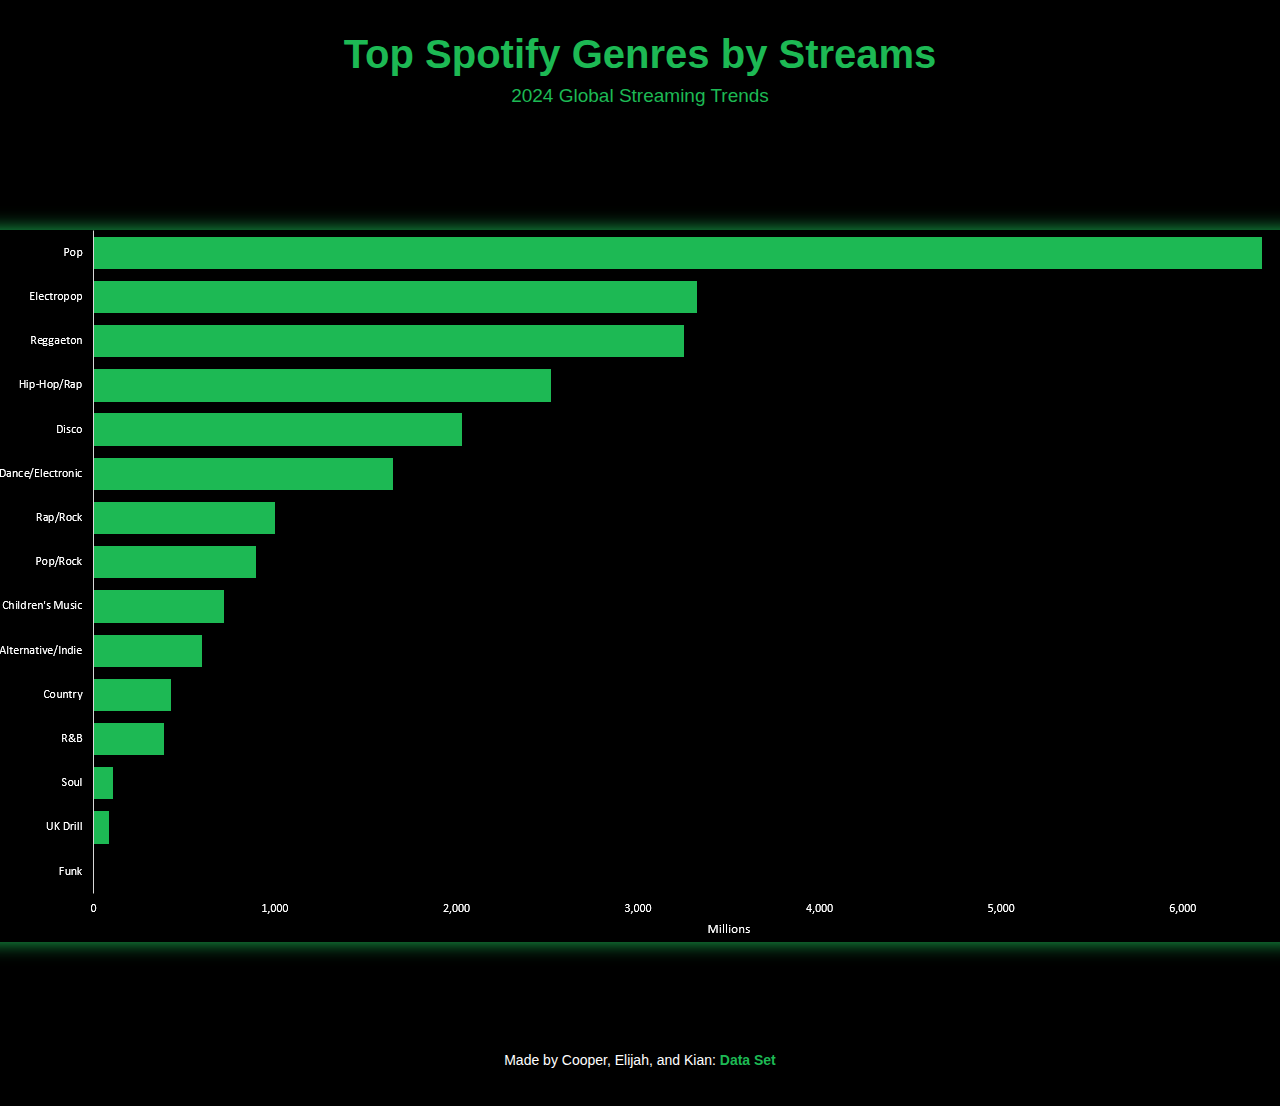
<file: index.HTML>
<!DOCTYPE html>
<html lang="en">
<head>
  <meta charset="UTF-8">
  <title>Spotify Genre Streams 2024</title>
  <link rel="stylesheet" href="style.css">
</head>
<body>
  <header>
    <h1>Top Spotify Genres by Streams</h1>
    <p>2024 Global Streaming Trends</p>
  </header>

  <main>
    <section class="image-section">
      <img src="Data.png" alt="Top Spotify Genres by Streams 2024">
    </section>

  </main>
  <footer>
    <p>Made by Cooper, Elijah, and Kian: <a href="https://www.kaggle.com/datasets/nelgiriyewithana/most-streamed-spotify-songs-2024">Data Set</a></p>
</footer>
</body>
</html>
</file>
<file: style.css>
body {
  margin: 0;
  font-family: 'Inter', sans-serif;
  background-color: #000;
  color: #1DB954;
}

header {
  text-align: center;
  padding: 32px;
}

header h1 {
  font-size: 40px;
  margin: 0;
}

header p {
  font-size: 19px;
  margin-top: 8px;
}

.image-section {
  display: flex;
  justify-content: center;
  padding: 32px;
  background-color: #000;
  width: 90%;
  margin: 40px auto;
}

.image-section img {
  border-radius: 10px;
  box-shadow: 0 0 20px #1DB954;
}

footer {
  background-color: #000;
  text-align: center;
  padding: 24px;
  font-size: 14px;
}

footer p {
  color: white;
}

table {
  border-collapse: collapse;
  width: 90%;
  margin: 40px auto;
  font-size: 16px;
  background-color: #000;
  box-shadow: 0 0 20px #1DB954;
  border-radius: 10px;
  overflow: hidden;
}

th, td {
  padding: 12px 16px;
  text-align: center;
  color: #fff;
}

th {
  background: linear-gradient(90deg, #1DB954, #1DB954);
  color: #000;
  font-weight: bold;
  text-transform: uppercase;
  letter-spacing: 1px;
}

a {
  text-decoration: none;
  color: #1DB954;
  font-weight: bold;
}

.scroll-wrapper {
  height: 100vh;
  overflow: hidden;
}

.scroll-content {
  height: 100%;
  overflow-y: scroll;
  scrollbar-width: none;
  -ms-overflow-style: none;
}

.scroll-content::-webkit-scrollbar {
  display: none;
}
</file>
